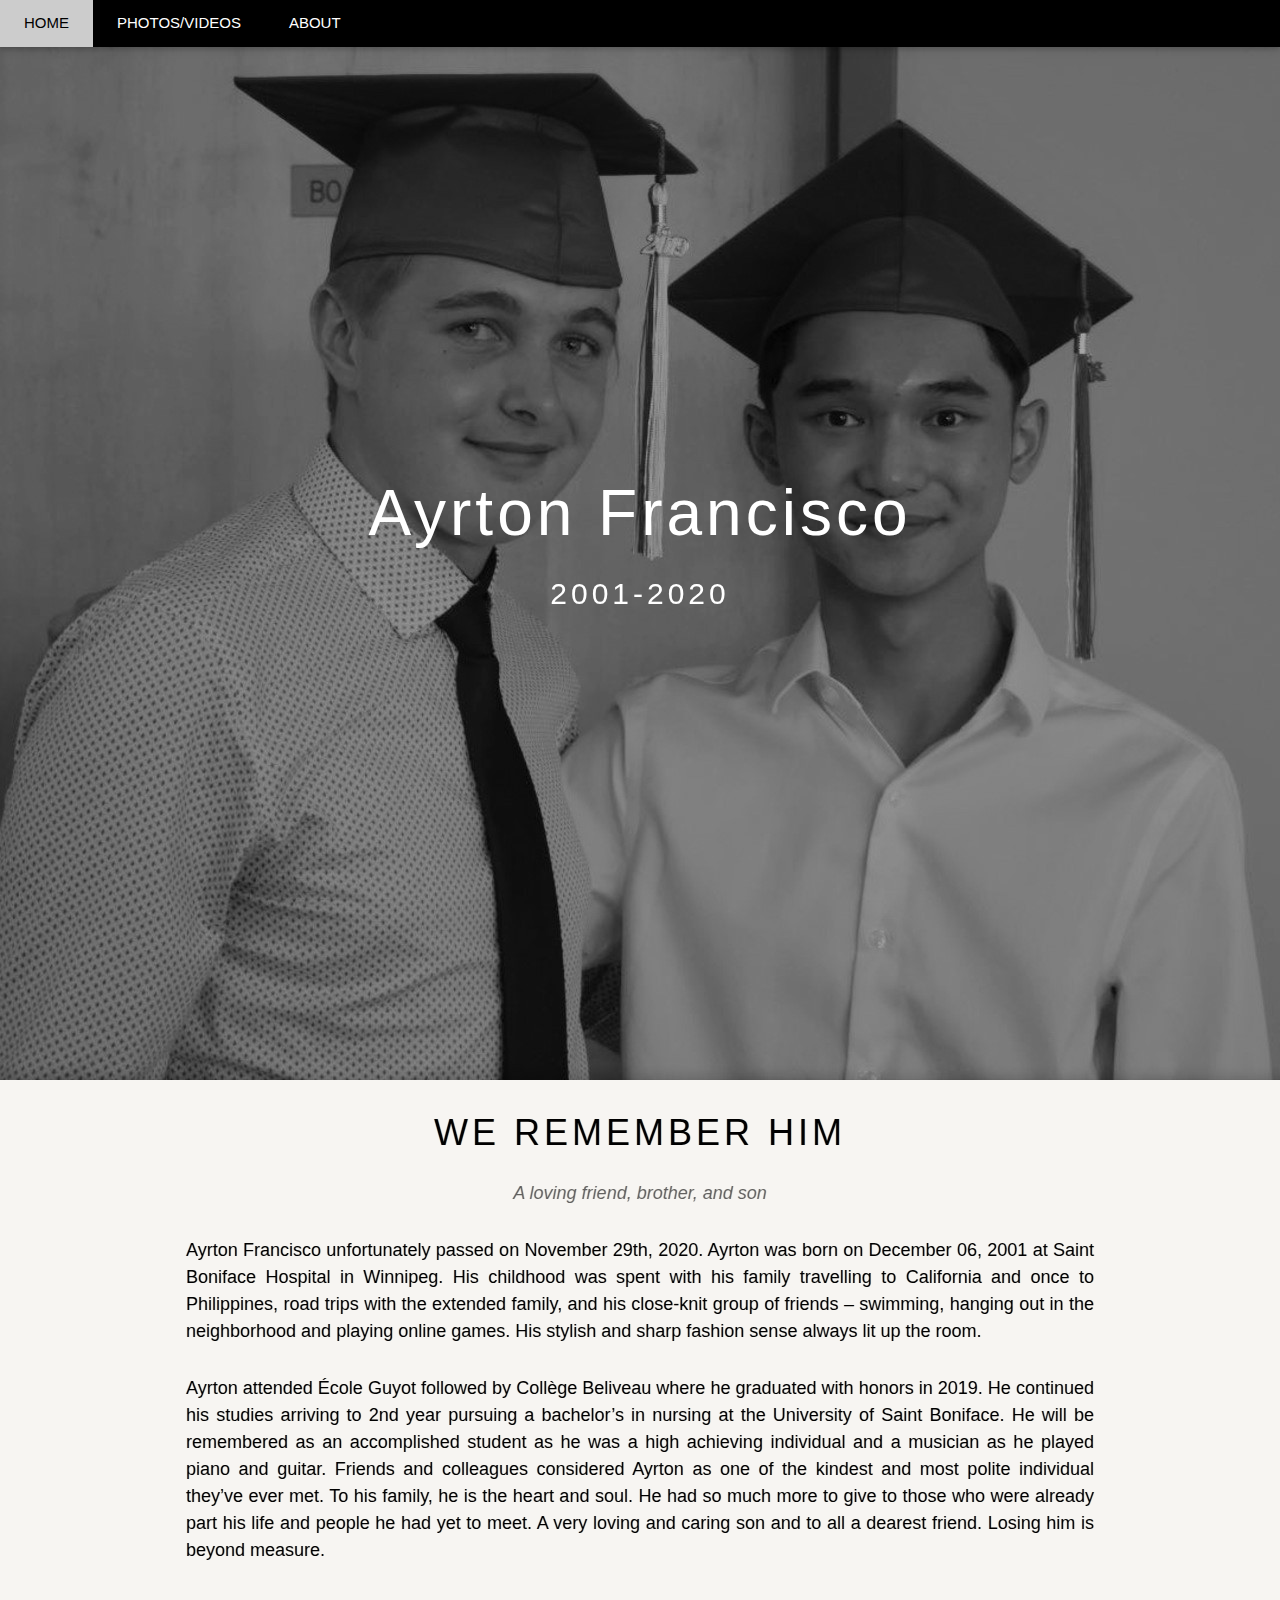
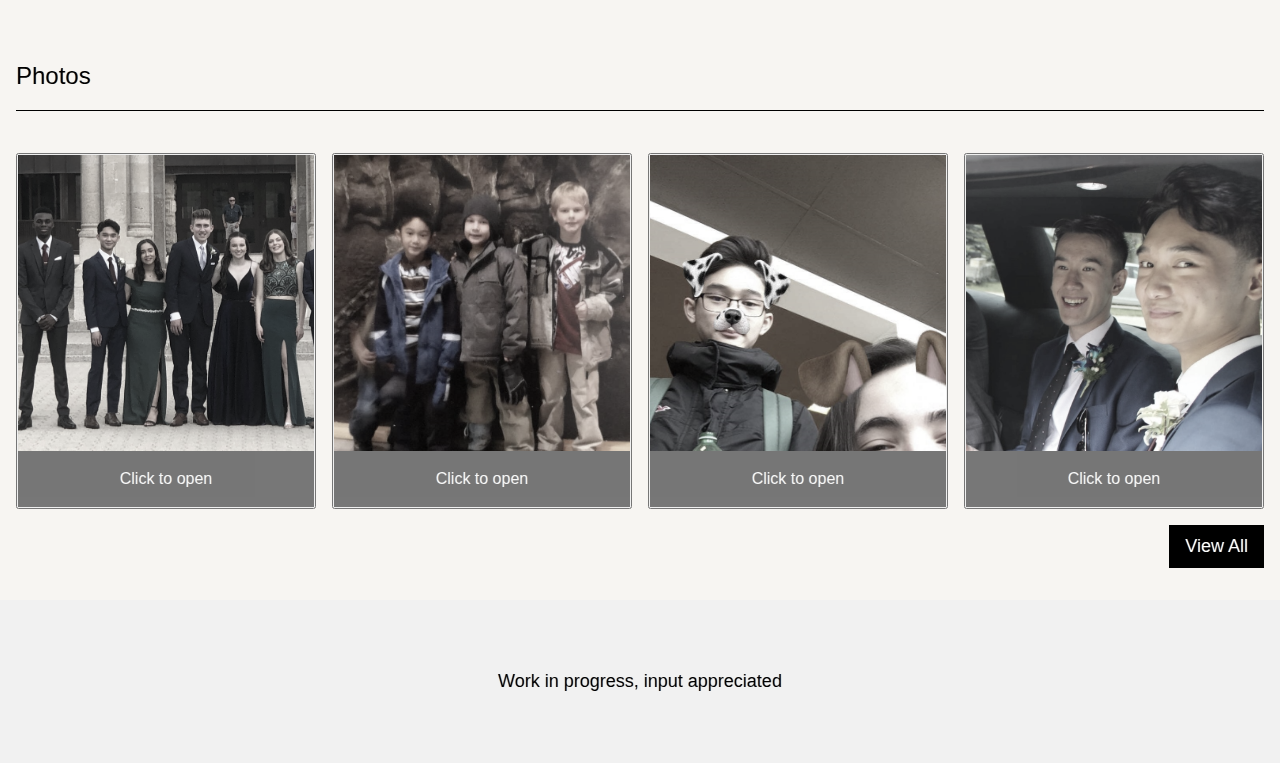
<file: index.html>
<!DOCTYPE html>
<html lang="en">

<head>
  <meta charset="UTF-8">
  <meta name="viewport" content="width=device-width, initial-scale=1.0">
  <title>Remembering Ayrton</title>
  <link rel="stylesheet" href="css/style.css">
  <link rel="stylesheet" href="https://www.w3schools.com/w3css/4/w3.css">
</head>

<body>

  <!-- Navbar -->
  <div class="w3-top">
    <div class="w3-bar w3-black w3-card">
      <a href="index.html" class="w3-bar-item w3-button w3-padding-large w3-gray">HOME</a>
      <a href="photos.html" class="w3-bar-item w3-button w3-padding-large w3-hide-small">PHOTOS/VIDEOS</a>
      <a href="Messages.html" class="w3-bar-item w3-button w3-padding-large w3-hide-small">ABOUT</a>
    </div>
  </div>

  <!-- Main Header, with slide show. Need photos -->
  <header class="w3-display-container w3-wide w3-grayscale-min">
    <div class="fill">
      <img class="mySlides w3-animate-fading" src="images/Slide1.jpg">
      <img class="mySlides w3-animate-fading" src="images/Slide2.jpg">
      <img class="mySlides w3-animate-fading" src="images/Slide3.jpg">
    </div>

    <div class="w3-display-middle w3-text-white w3-center">
      <h1 class="w3-wide w3-jumbo">Ayrton Francisco</h1>
      <h2>2001-2020</h2>
    </div>
  </header>

  <script>
    var myIndex = 0;
    carousel();

    function carousel() {
      var i;
      var x = document.getElementsByClassName("mySlides");
      for (i = 0; i < x.length; i++) {
        x[i].style.display = "none";
      }
      myIndex++;
      if (myIndex > x.length) { myIndex = 1 }
      x[myIndex - 1].style.display = "block";
      setTimeout(carousel, 9000);
    }
  </script>

  <div class="w3-sand w3-grayscale w3-large">
    <!-- Something can be written for him here, a little about section I suppose -->
    <div class="w3-container w3-content w3-center w3-padding-16">
      <h1 class="w3-wide">WE REMEMBER HIM</h1>
      <p class="w3-opacity"><i>A loving friend, brother, and son</i></p>
      <p class="w3-justify">
        Ayrton Francisco unfortunately passed on November 29th, 2020.
        Ayrton was born on December 06, 2001 at Saint Boniface Hospital in Winnipeg.
        His childhood was spent with his family travelling to California and once to Philippines,
        road trips with the extended family, and his close-knit group of friends – swimming, hanging out in the
        neighborhood and playing online games.
        His stylish and sharp fashion sense always lit up the room.
      </p>
      <p class="w3-justify">
        Ayrton attended École Guyot followed by Collège Beliveau where he graduated with honors in 2019.
        He continued his studies arriving to 2nd year pursuing a bachelor’s in nursing at the University of Saint
        Boniface.
        He will be remembered as an accomplished student as he was a high achieving individual and a musician as he
        played piano and guitar.
        Friends and colleagues considered Ayrton as one of the kindest and most polite individual they’ve ever met.
        To his family, he is the heart and soul. He had so much more to give to those who were already part his life and
        people he had yet to meet.
        A very loving and caring son and to all a dearest friend. Losing him is beyond measure.
      </p>
    </div>

    <!-- Photo page preview can open first 4 from thumbnails, view all goes to a photo page-->
    <div class="w3-container w3-padding-32">
      <h3 class="w3-border-bottom w3-border-black w3-padding-16">Photos</h3>
    </div>

    <div class="w3-row-padding">

      <div class="w3-col l3 m6 w3-margin-bottom">
        <div class="thmbcon">
          <a href="images/1.jpg">
            <button>
              <img src="images/thumbnails/1.jpg" class="thumbimg">
              <div class="text">Click to open</div>
            </button>
          </a>
        </div>
      </div>

      <div class="w3-col l3 m6 w3-margin-bottom">
        <div class="thmbcon">
          <a href="images/2.jpg">
            <button>
              <img src="images/thumbnails/2.jpg" class="thumbimg">
              <div class="text">Click to open</div>
            </button>
          </a>
        </div>
      </div>

      <div class="w3-col l3 m6 w3-margin-bottom">
        <div class="thmbcon">
          <a href="images/3.jpg">
            <button>
              <img src="images/thumbnails/3.jpg" class="thumbimg">
              <div class="text">Click to open</div>
            </button>
          </a>
        </div>
      </div>

      <div class="w3-col l3 m6 w3-margin-bottom">
        <div class="thmbcon">
          <a href="images/4.jpg">
            <button>
              <img src="images/thumbnails/4.jpg" class="thumbimg">
              <div class="text">Click to open</div>
            </button>
          </a>
        </div>
        <a href="photos.html">
          <button class="w3-button w3-black w3-section w3-right">View All</button>
        </a>
      </div>


    </div>

    <footer class="w3-center w3-light-grey w3-padding-48 w3-large">
      <p>Work in progress, input appreciated</p>
    </footer>
  </div>
</body>

</html>
</file>
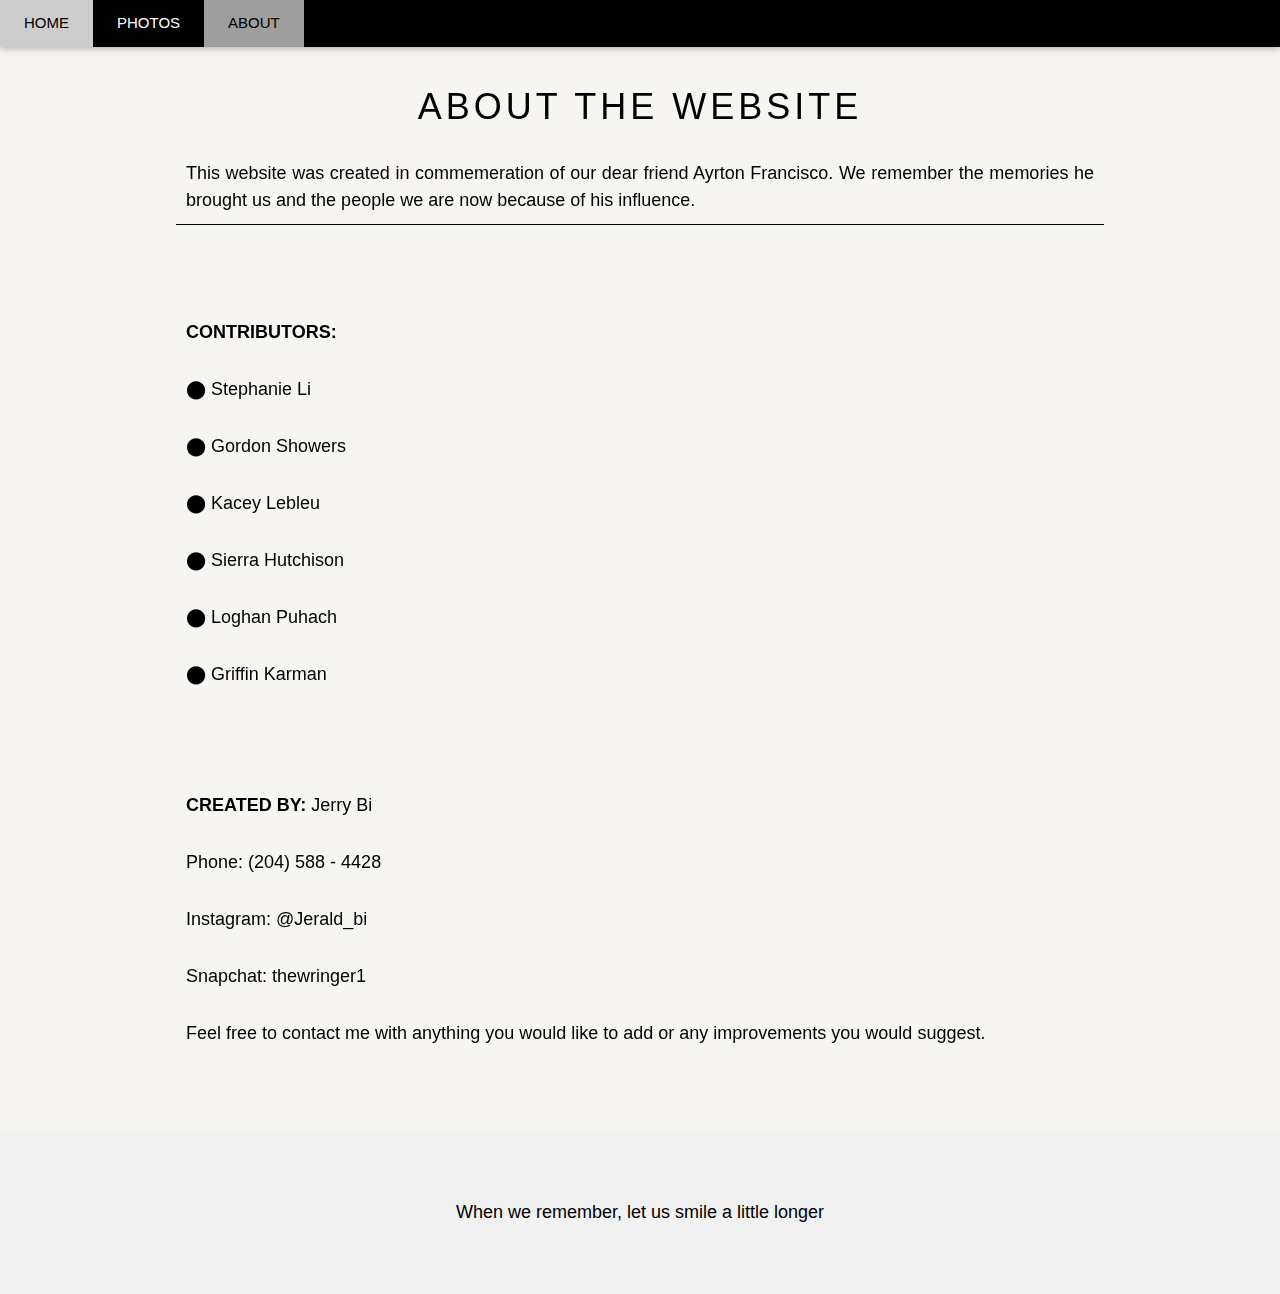
<file: about.html>
<!DOCTYPE html>
<html lang="en">

<head>
    <meta charset="UTF-8">
    <meta name="viewport" content="width=device-width, initial-scale=1.0">
    <title>About page</title>
    <link rel="stylesheet" href="https://www.w3schools.com/w3css/4/w3.css">
    <link rel="stylesheet" href="css/style.css">
    <link rel="stylesheet" href="https://cdnjs.cloudflare.com/ajax/libs/font-awesome/4.7.0/css/font-awesome.min.css">
    <script src="script.js"></script>
</head>

<body>
    <!-- Navbar -->
    <div class="w3-top">
        <div class="w3-bar w3-black w3-card">
            <a class="w3-bar-item w3-button w3-padding-large w3-hide-medium w3-hide-large w3-right"
                href="javascript:void(0)" onclick="myFunction()"><i class="fa fa-bars"></i></a>
            <a href="index.html" class="w3-bar-item w3-button w3-padding-large w3-hide-small">HOME</a>
            <a href="photos.html" class="w3-bar-item w3-button w3-padding-large w3-hide-small">PHOTOS</a>
            <a href="about.html" class="w3-bar-item w3-button w3-padding-large w3-gray">ABOUT</a>
        </div>
    </div>

    <!-- Navbar, small screen width -->
    <div id="mobileNav" class="w3-bar-block w3-black w3-hide w3-hide-large w3-hide-medium w3-top"
        style="margin-top:46px">
        <a href="index.html" class="w3-bar-item w3-button w3-padding-large" onclick="myFunction()">HOME</a>
        <a href="photos.html" class="w3-bar-item w3-button w3-padding-large" onclick="myFunction()">PHOTOS</a>
    </div>

    <div class="w3-sand w3-grayscale w3-large">
        <div class="w3-container w3-content w3-center w3-padding-64">
            <header class="w3-display-container w3-jumbo w3-grayscale-min w3-margin">
                <h1 class="w3-wide">ABOUT THE WEBSITE</h1>
            </header>
            <p class="w3-justify w3-border-bottom w3-border-black">This website was created in commemeration of our dear
                friend Ayrton Francisco.
                We remember the memories he brought us and the people we are now because of his influence.
            </p>
        </div>
        <div class="w3-container w3-content w3-center">
            <p class="w3-justify"><b>CONTRIBUTORS:</b></p>
            <p class="w3-justify">⬤ Stephanie Li</p>
            <p class="w3-justify">⬤ Gordon Showers</p>
            <p class="w3-justify">⬤ Kacey Lebleu</p>
            <p class="w3-justify">⬤ Sierra Hutchison</p>
            <p class="w3-justify">⬤ Loghan Puhach</p>
            <p class="w3-justify">⬤ Griffin Karman</p>
        </div>

        <div class="w3-container w3-content w3-center w3-padding-64">
            <p class="w3-justify"><b>CREATED BY:</b> Jerry Bi</p>
            <p class="w3-justify">Phone: (204) 588 - 4428</p>
            <p class="w3-justify">Instagram: @Jerald_bi</p>
            <p class="w3-justify">Snapchat: thewringer1</p>
            <p class="w3-justify">Feel free to contact me with anything you would like to add or any improvements you would suggest.</p>
        </div>

    </div>


    <footer class="w3-center w3-light-grey w3-padding-48 w3-large">
        <p>When we remember, let us smile a little longer</p>
    </footer>
</body>

</html>
</file>
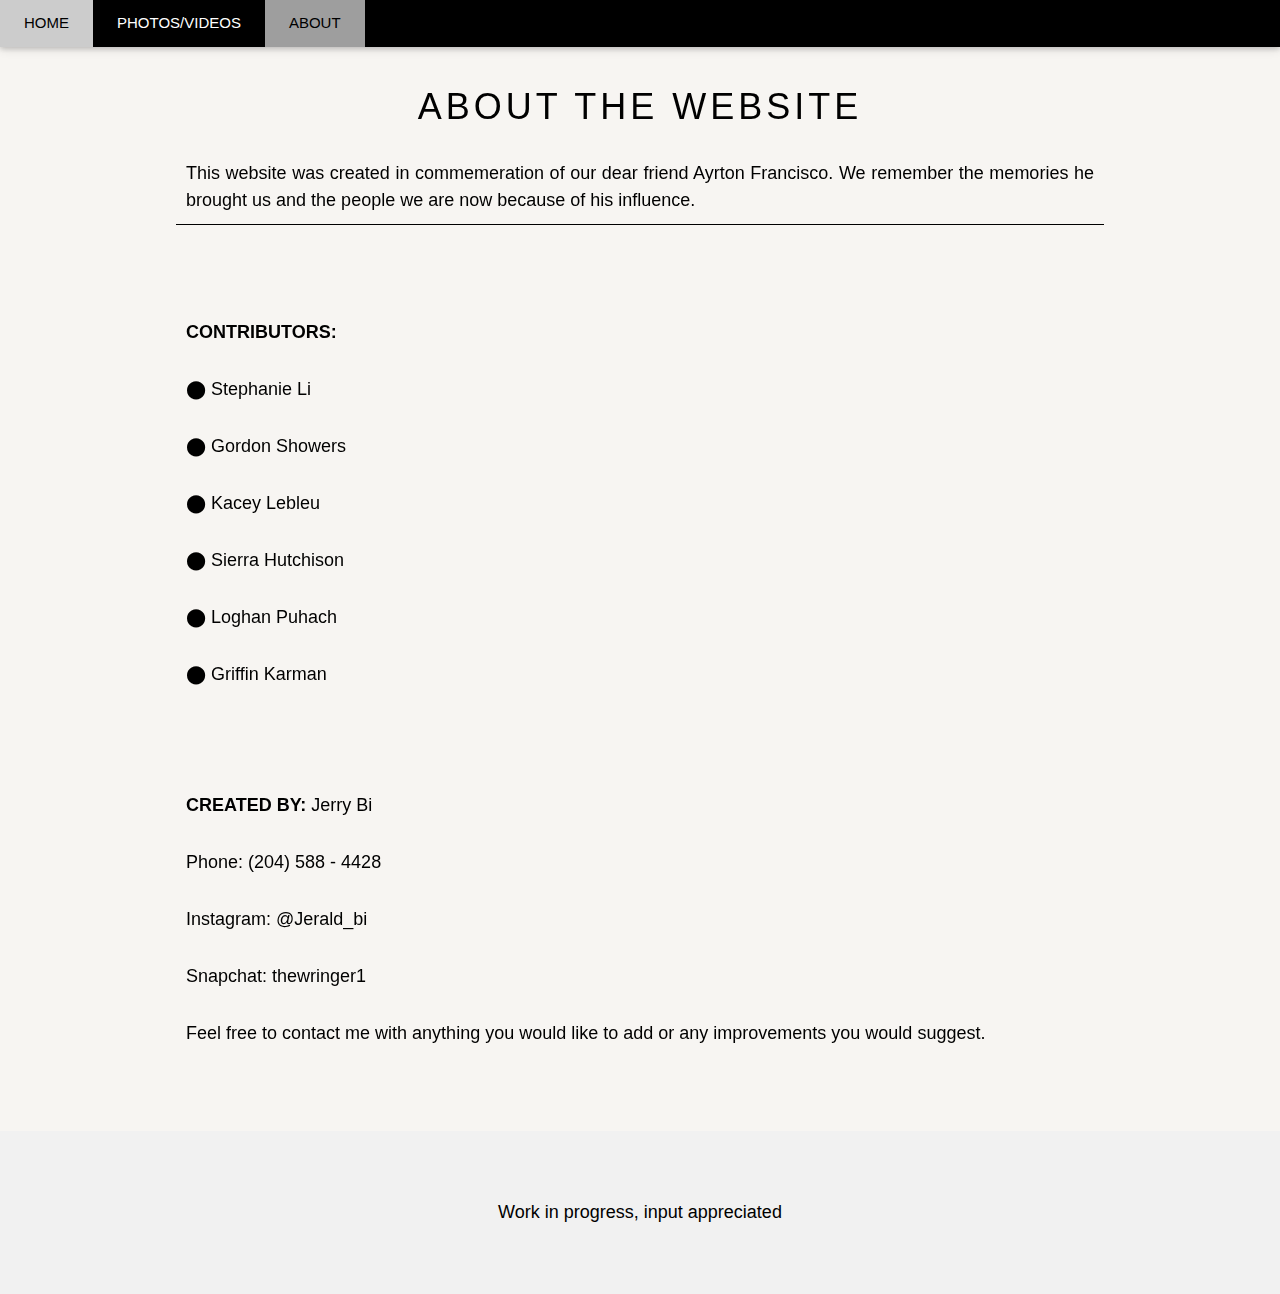
<file: Messages.html>
<!DOCTYPE html>
<html lang="en">

<head>
    <meta charset="UTF-8">
    <meta name="viewport" content="width=device-width, initial-scale=1.0">
    <title>About page</title>
    <link rel="stylesheet" href="https://www.w3schools.com/w3css/4/w3.css">
    <link rel="stylesheet" href="css/style.css">
</head>

<body>
    <!-- Navbar -->
    <div class="w3-top">
        <div class="w3-bar w3-black w3-card">
            <a href="index.html" class="w3-bar-item w3-button w3-padding-large">HOME</a>
            <a href="photos.html" class="w3-bar-item w3-button w3-padding-large w3-hide-small">PHOTOS/VIDEOS</a>
            <a href="Messages.html" class="w3-bar-item w3-button w3-padding-large w3-hide-small w3-gray">ABOUT</a>
        </div>
    </div>

    <div class="w3-sand w3-grayscale w3-large">
        <div class="w3-container w3-content w3-center w3-padding-64">
            <header class="w3-display-container w3-jumbo w316rayscale-min w3-margin">
                <h1 class="w3-wide">ABOUT THE WEBSITE</h1>
            </header>
            <p class="w3-justify w3-border-bottom w3-border-black">This website was created in commemeration of our dear
                friend Ayrton Francisco.
                We remember the memories he brought us and the people we are now because of his influence.
            </p>
        </div>
        <div class="w3-container w3-content w3-center">
            <p class="w3-justify"><b>CONTRIBUTORS:</b></p>
            <p class="w3-justify">⬤ Stephanie Li</p>
            <p class="w3-justify">⬤ Gordon Showers</p>
            <p class="w3-justify">⬤ Kacey Lebleu</p>
            <p class="w3-justify">⬤ Sierra Hutchison</p>
            <p class="w3-justify">⬤ Loghan Puhach</p>
            <p class="w3-justify">⬤ Griffin Karman</p>
        </div>

        <div class="w3-container w3-content w3-center w3-padding-64">
            <p class="w3-justify"><b>CREATED BY:</b> Jerry Bi</p>
            <p class="w3-justify">Phone: (204) 588 - 4428</p>
            <p class="w3-justify">Instagram: @Jerald_bi</p>
            <p class="w3-justify">Snapchat: thewringer1</p>
            <p class="w3-justify">Feel free to contact me with anything you would like to add or any improvements you would suggest.</p>
        </div>

    </div>


    <footer class="w3-center w3-light-grey w3-padding-48 w3-large">
        <p>Work in progress, input appreciated</p>
    </footer>
</body>

</html>
</file>
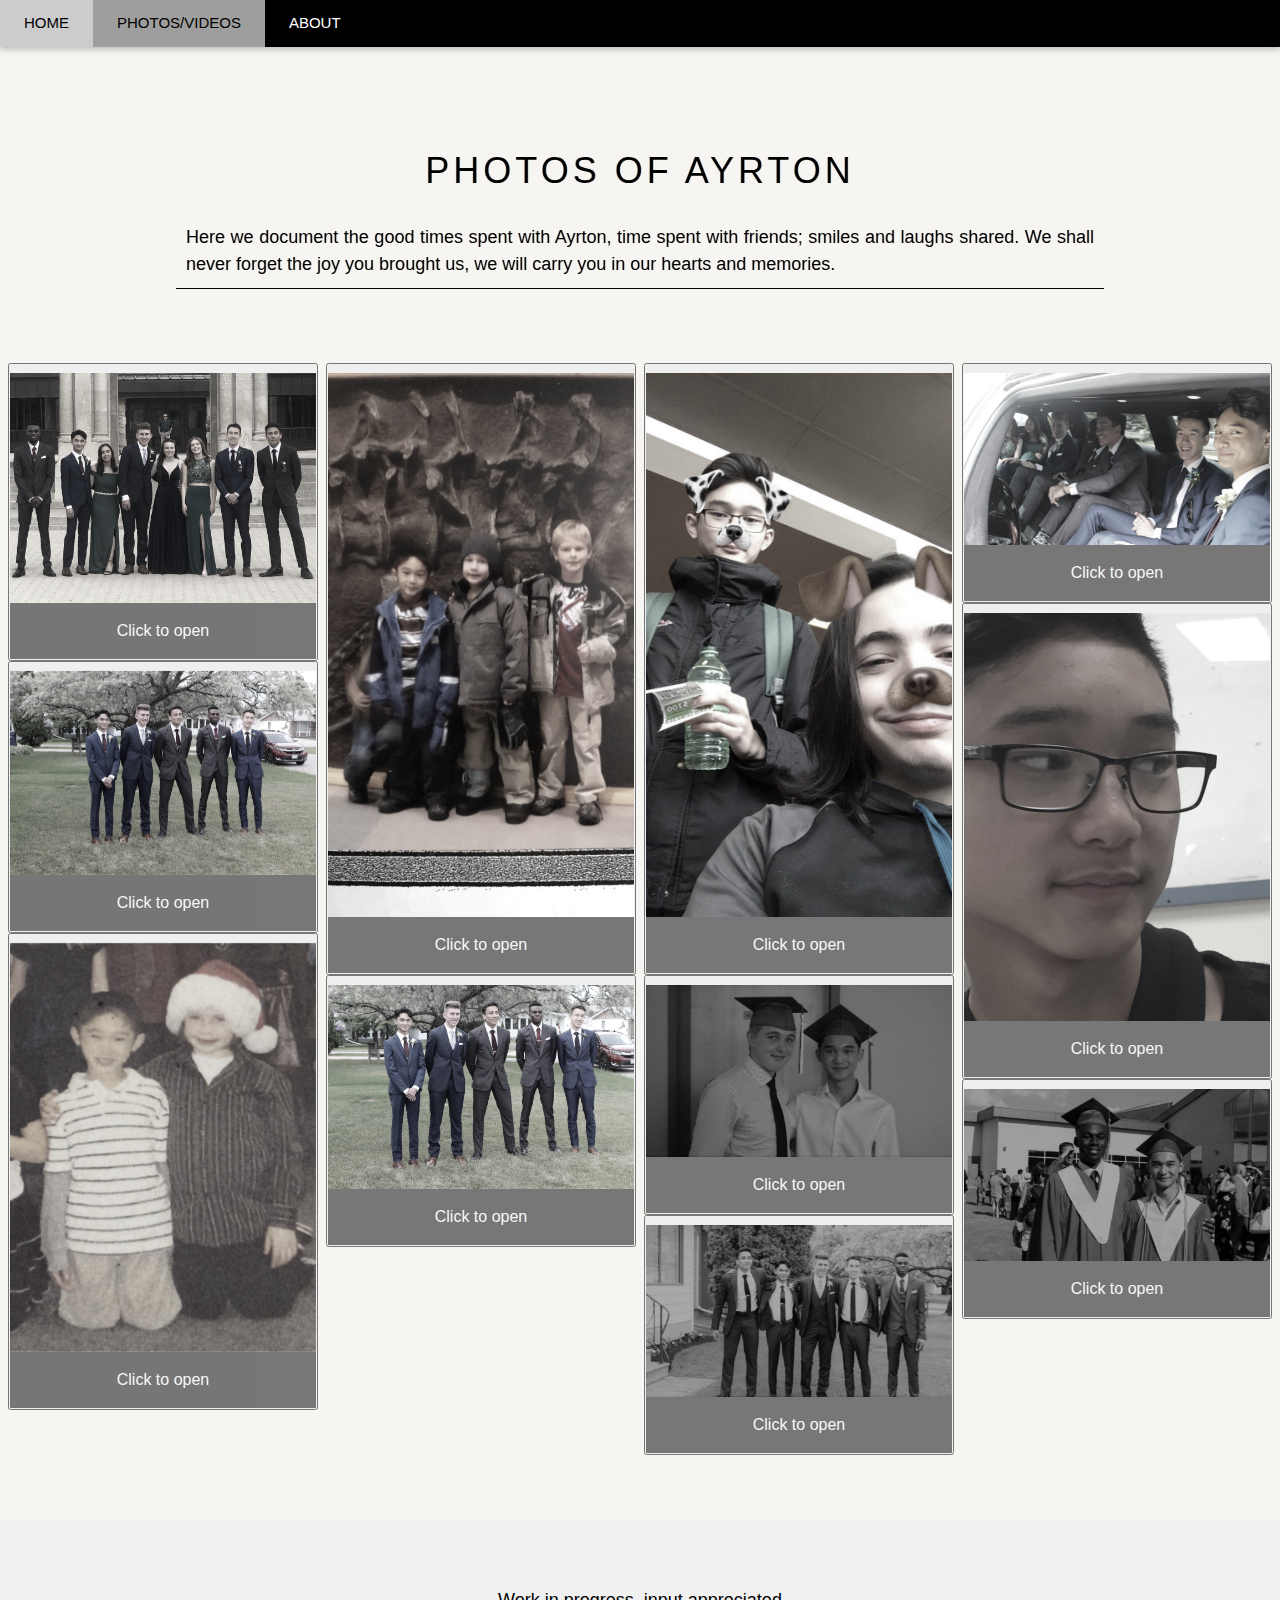
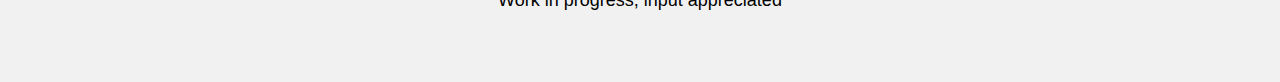
<file: photos.html>
<!DOCTYPE html>
<html lang="en">

<head>
    <meta charset="UTF-8">
    <meta name="viewport" content="width=device-width, initial-scale=1.0">
    <title>Photos of Ayrton</title>
    <link rel="stylesheet" href="https://www.w3schools.com/w3css/4/w3.css">
    <link rel="stylesheet" href="css/style.css">
</head>

<body>
    <!-- Navbar -->
    <div class="w3-top">
        <div class="w3-bar w3-black w3-card">
            <a href="index.html" class="w3-bar-item w3-button w3-padding-large">HOME</a>
            <a href="photos.html" class="w3-bar-item w3-button w3-padding-large w3-hide-small w3-gray">PHOTOS/VIDEOS</a>
            <a href="Messages.html" class="w3-bar-item w3-button w3-padding-large w3-hide-small">ABOUT</a>
        </div>
    </div>

    <div class="w3-sand w3-grayscale w3-large w3-padding-64">
        <div class="w3-container w3-content w3-center w3-padding-64">
            <header class="w3-display-container w3-jumbo w316rayscale-min w3-margin">
                <h1 class="w3-wide">PHOTOS OF AYRTON</h1>
            </header>
            <p class="w3-justify w3-border-bottom w3-border-black">Here we document the good times spent with Ayrton,
                time spent with friends; smiles and
                laughs shared. We shall never forget the joy you brought us, we will carry you in our hearts and
                memories.
            </p>
        </div>

        <!--Photo Collage many of which is taken directly off w3schools.com-->
        <div class="row">
            <!--Column 1-->
            <div class="column">
                <div class="thmbcon">
                    <a href="images/1.jpg">
                        <button>
                            <img src="images/1.jpg" class="thumbimg">
                            <div class="text">Click to open</div>
                        </button>
                    </a>
                </div>

                <div class="thmbcon">
                    <a href="images/5.jpg">
                        <button>
                            <img src="images/5.jpg" class="thumbimg">
                            <div class="text">Click to open</div>
                        </button>
                    </a>
                </div>

                <div class="thmbcon">
                    <a href="images/7.jpg">
                        <button>
                            <img src="images/7.jpg" class="thumbimg">
                            <div class="text">Click to open</div>
                        </button>
                    </a>
                </div>
            </div>

            <!--Column 2-->
            <div class="column">
                <div class="thmbcon">
                    <a href="images/2.jpg">
                        <button>
                            <img src="images/2.jpg" class="thumbimg">
                            <div class="text">Click to open</div>
                        </button>
                    </a>
                </div>

                <div class="thmbcon">
                    <a href="images/8.jpg">
                        <button>
                            <img src="images/8.jpg" class="thumbimg">
                            <div class="text">Click to open</div>
                        </button>
                    </a>
                </div>
            </div>

            <!--Column 3-->
            <div class="column">
                <div class="thmbcon">
                    <a href="images/3.jpg">
                        <button>
                            <img src="images/3.jpg" class="thumbimg">
                            <div class="text">Click to open</div>
                        </button>
                    </a>
                </div>

                <div class="thmbcon">
                    <a href="images/Slide1.jpg">
                        <button>
                            <img src="images/Slide1.jpg" class="thumbimg">
                            <div class="text">Click to open</div>
                        </button>
                    </a>
                </div>

                <div class="thmbcon">
                    <a href="images/Slide2.jpg">
                        <button>
                            <img src="images/Slide2.jpg" class="thumbimg">
                            <div class="text">Click to open</div>
                        </button>
                    </a>
                </div>
            </div>

            <!--Column 4-->
            <div class="column">
                <div class="thmbcon">
                    <a href="images/4.jpg">
                        <button>
                            <img src="images/4.jpg" class="thumbimg">
                            <div class="text">Click to open</div>
                        </button>
                    </a>
                </div>

                <div class="thmbcon">
                    <a href="images/6.jpg">
                        <button>
                            <img src="images/6.jpg" class="thumbimg">
                            <div class="text">Click to open</div>
                        </button>
                    </a>
                </div>

                <div class="thmbcon">
                    <a href="images/Slide3.jpg">
                        <button>
                            <img src="images/Slide3.jpg" class="thumbimg">
                            <div class="text">Click to open</div>
                        </button>
                    </a>
                </div>
            </div>

        </div>
    </div>

    <footer class="w3-center w3-light-grey w3-padding-48 w3-large">
        <p>Work in progress, input appreciated</p>
    </footer>
</body>

</html>
</file>
<file: css/style.css>
* {
    margin: 0;
    padding: 0;
}
body {
    font-family: Arial, Helvetica, sans-serif;
    background-color: black;
}
body, html {
    height: 100%
}

p{
    margin: 10px;
    padding: 10px;
}

.thumbimg {
    opacity: 1;
    display: block;
    width: 100%;
    height: auto;
    transition: .5s ease;
    backface-visibility: hidden;
}

.thmbcon:hover .thumbimg {
    opacity: 0.3;
}
  
.thmbcon:hover .text {
    opacity: 1;
}

.text {
    opacity: 0.5;
    background-color: #000000;
    color: white;
    font-family: Arial, Helvetica, sans-serif;
    font-size: 16px;
    padding: 16px 16px;
  }

.fill {
    display: flex;
    justify-content: center;
    align-items: center;
    overflow: hidden;
}
.fill img {
    flex-shrink: 0;
    min-width: 100%;
    min-height: 100%
}
/* Below used for photo collage, directly taken from w3schools.com*/
.row {
    display: -ms-flexbox; /* IE10 */
    display: flex;
    -ms-flex-wrap: wrap; /* IE10 */
    flex-wrap: wrap;
    padding: 0 4px;
  }
  
  /* Create four equal columns that sits next to each other */
  .column {
    -ms-flex: 25%; /* IE10 */
    flex: 25%;
    max-width: 25%;
    padding: 0 4px;
  }
  
  .column img {
    margin-top: 8px;
    vertical-align: middle;
    width: 100%;
  }
  
  /* Responsive layout - makes a two column-layout instead of four columns */
  @media screen and (max-width: 800px) {
    .column {
      -ms-flex: 50%;
      flex: 50%;
      max-width: 50%;
    }
  }
  
  /* Responsive layout - makes the two columns stack on top of each other instead of next to each other */
  @media screen and (max-width: 600px) {
    .column {
      -ms-flex: 100%;
      flex: 100%;
      max-width: 100%;
    }
  }
</file>
